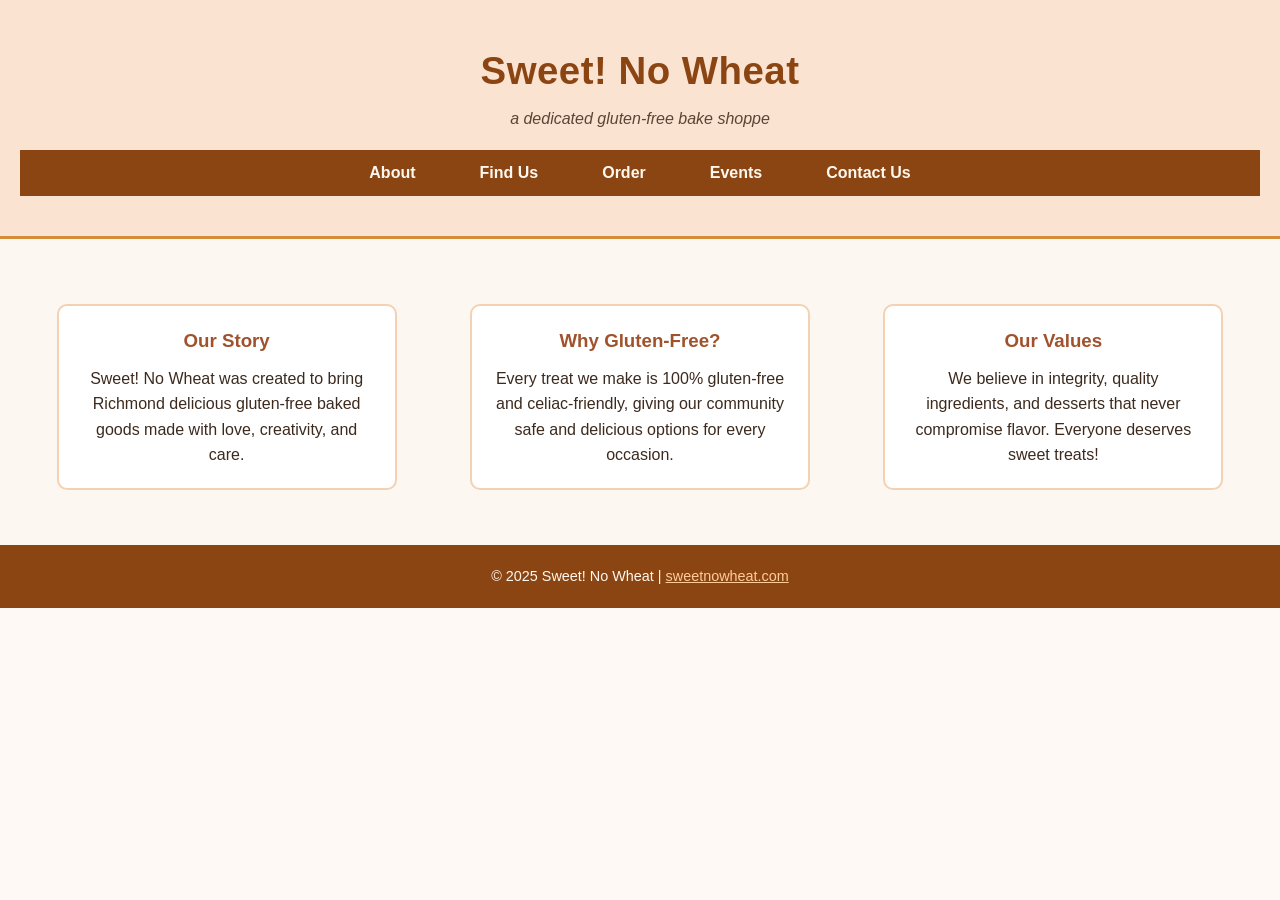
<file: about.html>
<!DOCTYPE html>
<html lang="en">
<head>
  <meta charset="UTF-8">
  <meta name="viewport" content="width=device-width, initial-scale=1.0">
  <title>Sweet! No Wheat | About</title>
  <link rel="stylesheet" href="styles.css">
</head>
<body>
  <header>
    <h1>Sweet! No Wheat</h1>
    <p class="tagline">a dedicated gluten-free bake shoppe</p>
    <nav>
      <ul>
        <li><a href="about.html">About</a></li>
        <li><a href="findus.html">Find Us</a></li>
        <li><a href="order.html">Order</a></li>
        <li><a href="events.html">Events</a></li>
        <li><a href="contactus.html">Contact Us</a></li>
      </ul>
    </nav>
  </header>

  <main>
    <section class="info">
      <div class="column">
        <h3>Our Story</h3>
        <p>Sweet! No Wheat was created to bring Richmond delicious gluten-free baked goods made with love, creativity, and care.</p>
      </div>

      <div class="column">
        <h3>Why Gluten-Free?</h3>
        <p>Every treat we make is 100% gluten-free and celiac-friendly, giving our community safe and delicious options for every occasion.</p>
      </div>

      <div class="column">
        <h3>Our Values</h3>
        <p>We believe in integrity, quality ingredients, and desserts that never compromise flavor. Everyone deserves sweet treats!</p>
      </div>
    </section>
  </main>

  <footer>
    <p>© 2025 Sweet! No Wheat | <a href="https://sweetnowheat.com">sweetnowheat.com</a></p>
  </footer>
</body>
</html>
</file>
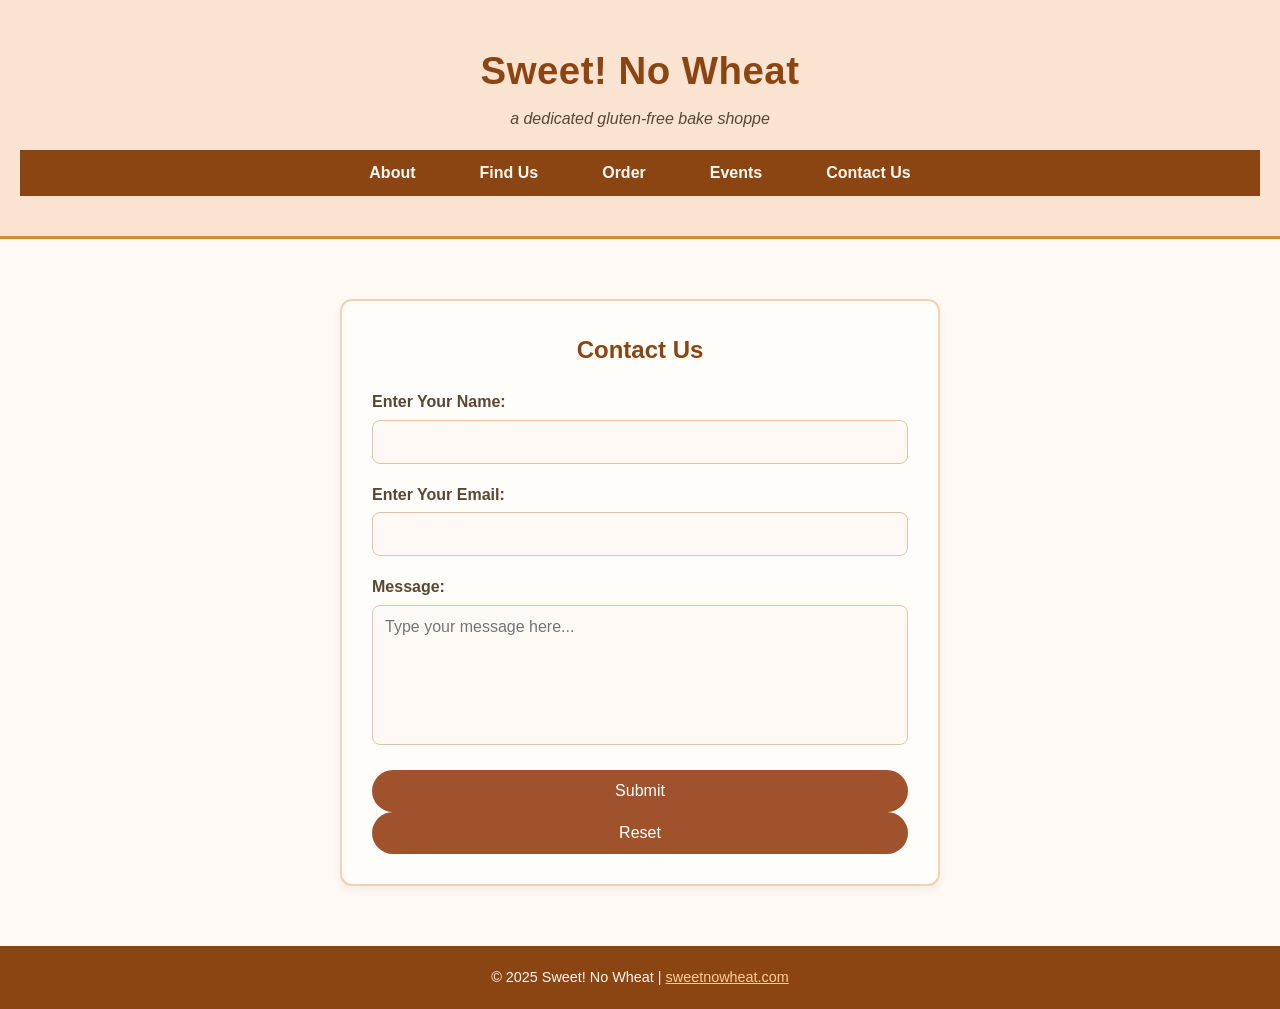
<file: contactus.html>
<!DOCTYPE html>
<html lang="en">
<head>
  <meta charset="UTF-8">
  <meta name="viewport" content="width=device-width, initial-scale=1.0">
  <title>Sweet! No Wheat | Contact Us</title>
  <link rel="stylesheet" href="styles.css">
</head>
<body>
  <header>
    <h1>Sweet! No Wheat</h1>
    <p class="tagline">a dedicated gluten-free bake shoppe</p>
    <nav>
      <ul>
        <li><a href="about.html">About</a></li>
        <li><a href="findus.html">Find Us</a></li>
        <li><a href="order.html">Order</a></li>
        <li><a href="events.html">Events</a></li>
        <li><a href="contactus.html">Contact Us</a></li>
      </ul>
    </nav>
  </header>

  <main>
    <section class="contact-container">
      <h2>Contact Us</h2>
      <form method="post" action="http://ss1.ciwcertified.com/cgi-bin/process.php">
        <label for="name">Enter Your Name:</label>
        <input type="text" id="name" name="Name" size="40" required>

        <label for="email">Enter Your Email:</label>
        <input type="email" id="email" name="Email" size="40" required>

        <label for="message">Message:</label>
        <textarea id="message" name="Message" placeholder="Type your message here..." required></textarea>

        <button type="submit">Submit</button>
        <button type="reset">Reset</button>
      </form>
    </section>
  </main>

  <footer>
    <p>© 2025 Sweet! No Wheat | <a href="https://sweetnowheat.com">sweetnowheat.com</a></p>
  </footer>
</body>
</html>
</file>
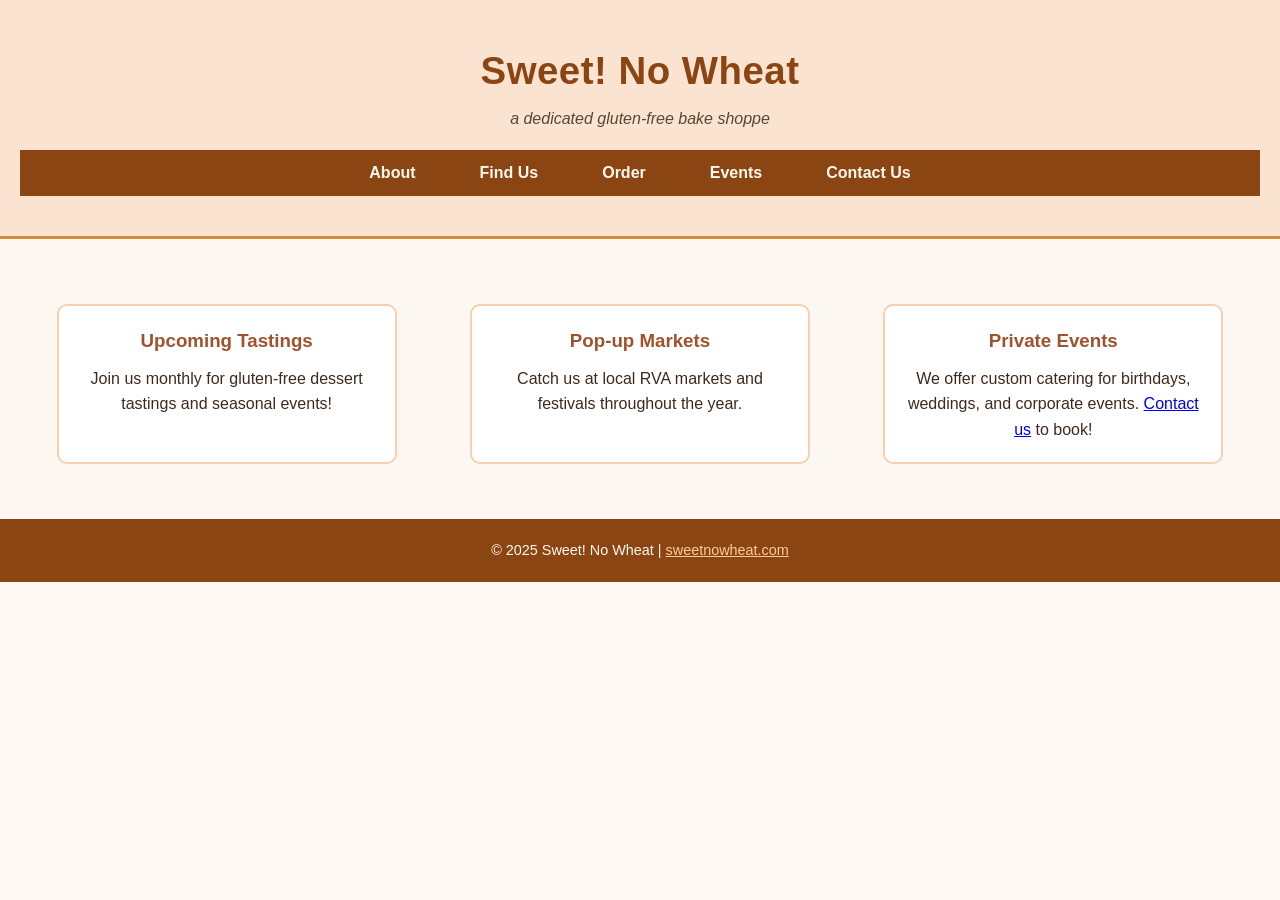
<file: events.html>
<!DOCTYPE html>
<html lang="en">
<head>
  <meta charset="UTF-8">
  <meta name="viewport" content="width=device-width, initial-scale=1.0">
  <title>Events | Sweet! No Wheat</title>
  <link rel="stylesheet" href="styles.css">
</head>
<body>
  <header>
    <h1>Sweet! No Wheat</h1>
    <p class="tagline">a dedicated gluten-free bake shoppe</p>
    <nav>
      <ul>
        <li><a href="about.html">About</a></li>
        <li><a href="findus.html">Find Us</a></li>
        <li><a href="order.html">Order</a></li>
        <li><a href="events.html">Events</a></li>
        <li><a href="contactus.html">Contact Us</a></li>
      </ul>
    </nav>
  </header>

  <main>
    <section class="info">
      <div class="column">
        <h3>Upcoming Tastings</h3>
        <p>Join us monthly for gluten-free dessert tastings and seasonal events!</p>
      </div>

      <div class="column">
        <h3>Pop-up Markets</h3>
        <p>Catch us at local RVA markets and festivals throughout the year.</p>
      </div>

      <div class="column">
        <h3>Private Events</h3>
        <p>We offer custom catering for birthdays, weddings, and corporate events. <a href="contactus.html">Contact us</a> to book!</p>
      </div>
    </section>
  </main>

  <footer>
    <p>© 2025 Sweet! No Wheat | <a href="https://sweetnowheat.com">sweetnowheat.com</a></p>
  </footer>
</body>
</html>
</file>
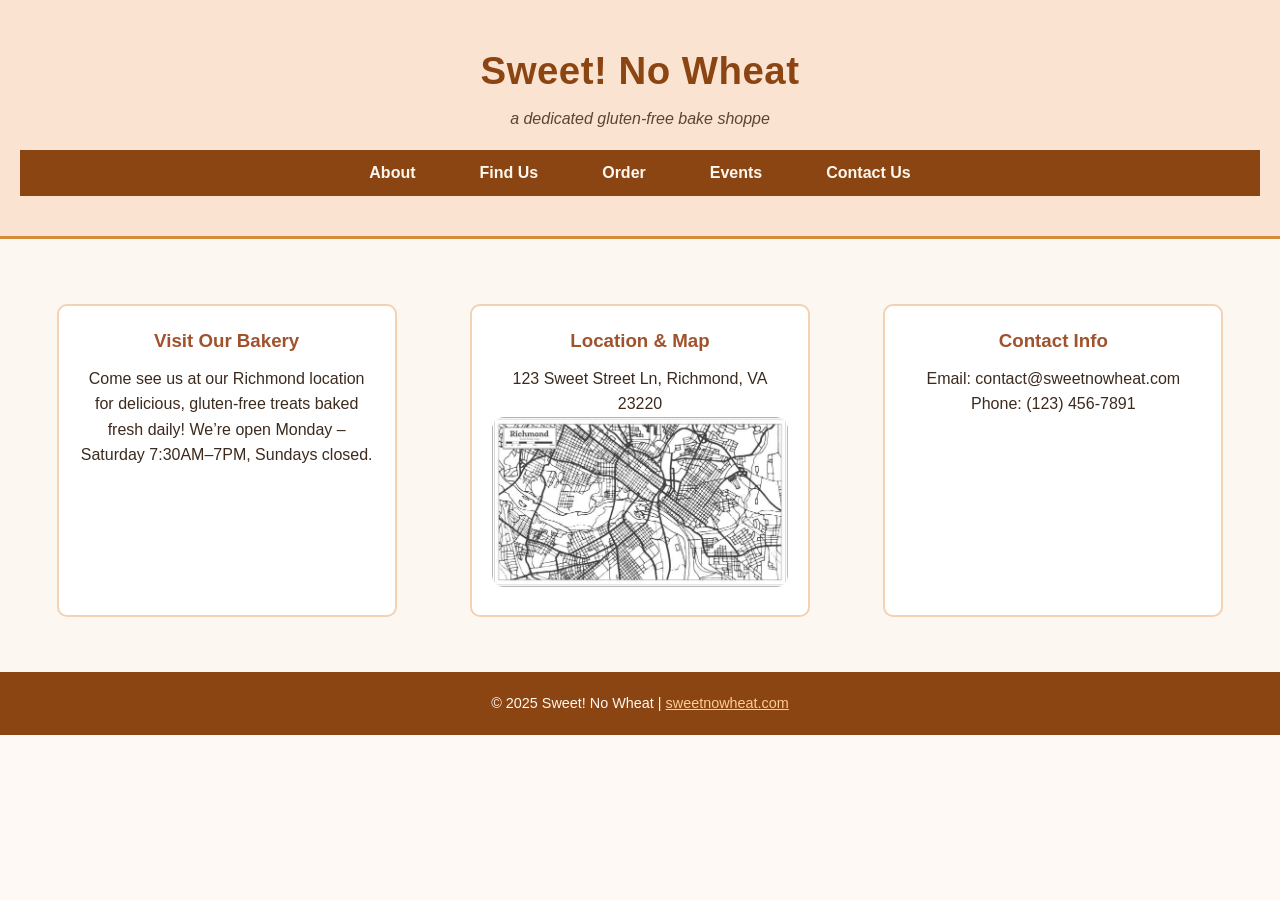
<file: findus.html>
<!DOCTYPE html>
<html lang="en">
<head>
  <meta charset="UTF-8">
  <meta name="viewport" content="width=device-width, initial-scale=1.0">
  <title>Find Us | Sweet! No Wheat</title>
  <link rel="stylesheet" href="styles.css">
</head>
<body>
  <header>
    <h1>Sweet! No Wheat</h1>
    <p class="tagline">a dedicated gluten-free bake shoppe</p>
    <nav>
      <ul>
        <li><a href="about.html">About</a></li>
        <li><a href="findus.html">Find Us</a></li>
        <li><a href="order.html">Order</a></li>
        <li><a href="events.html">Events</a></li>
        <li><a href="contactus.html">Contact Us</a></li>
      </ul>
    </nav>
  </header>

  <main>
    <section class="info">
      <div class="column">
        <h3>Visit Our Bakery</h3>
        <p>Come see us at our Richmond location for delicious, gluten-free treats baked fresh daily! We’re open Monday – Saturday 7:30AM–7PM, Sundays closed.</p>
      </div>

      <div class="column">
        <h3>Location & Map</h3>
        <p>123 Sweet Street Ln, Richmond, VA 23220</p>
<img src="map.png" alt="Map to Sweet! No Wheat" style="width:100%; border-radius:12px;">

  </div>

      <div class="column">
        <h3>Contact Info</h3>
        <p>Email: contact@sweetnowheat.com<br>Phone: (123) 456-7891</p>
      </div>
    </section>
  </main>

  <footer>
    <p>© 2025 Sweet! No Wheat | <a href="https://sweetnowheat.com">sweetnowheat.com</a></p>
  </footer>
</body>
</html>
</file>
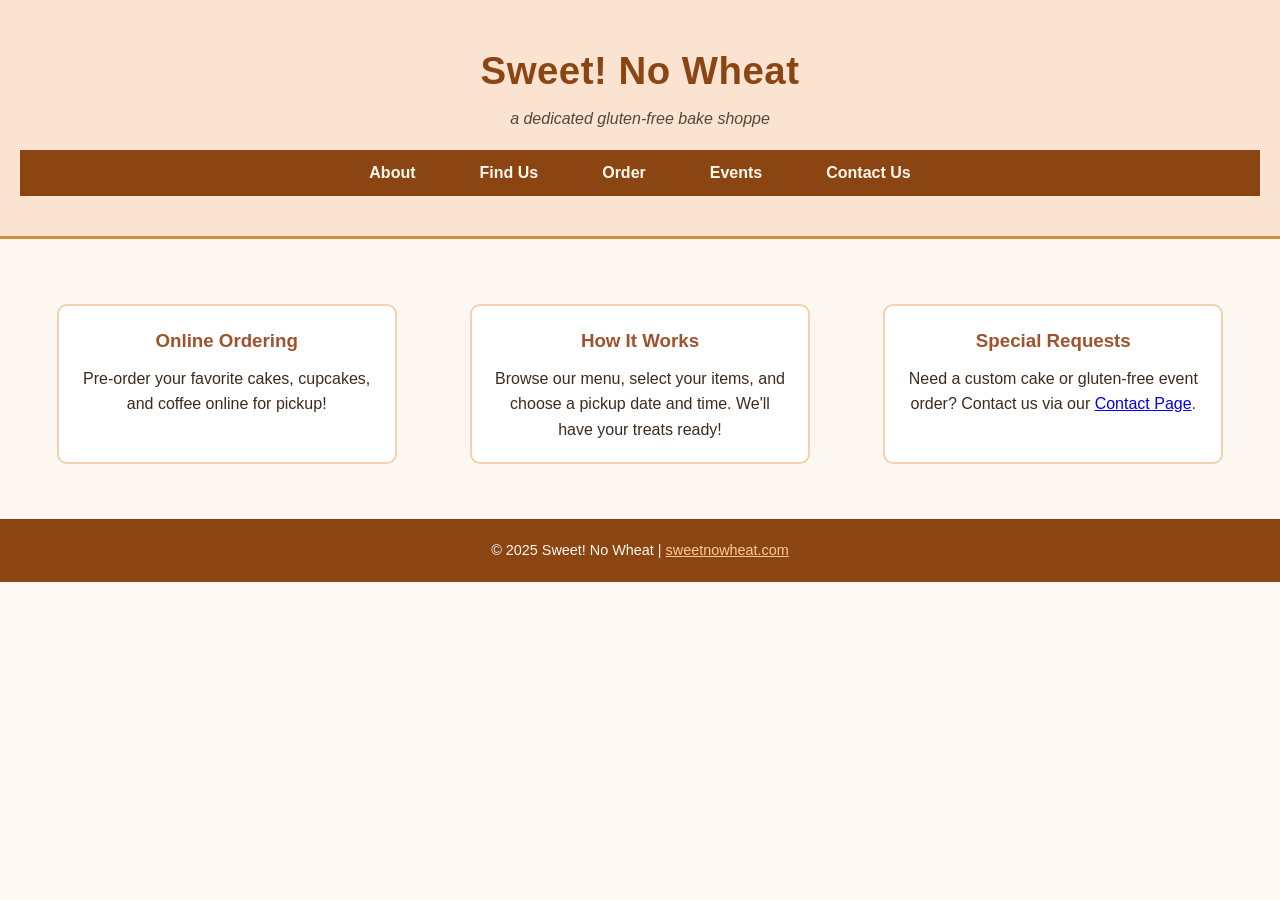
<file: order.html>
<!DOCTYPE html>
<html lang="en">
<head>
  <meta charset="UTF-8">
  <meta name="viewport" content="width=device-width, initial-scale=1.0">
  <title>Order | Sweet! No Wheat</title>
  <link rel="stylesheet" href="styles.css">
</head>
<body>
  <header>
    <h1>Sweet! No Wheat</h1>
    <p class="tagline">a dedicated gluten-free bake shoppe</p>
    <nav>
      <ul>
        <li><a href="about.html">About</a></li>
        <li><a href="findus.html">Find Us</a></li>
        <li><a href="order.html">Order</a></li>
        <li><a href="events.html">Events</a></li>
        <li><a href="contactus.html">Contact Us</a></li>
      </ul>
    </nav>
  </header>

  <main>
    <section class="info">
      <div class="column">
        <h3>Online Ordering</h3>
        <p>Pre-order your favorite cakes, cupcakes, and coffee online for pickup!</p>
      </div>

      <div class="column">
        <h3>How It Works</h3>
        <p>Browse our menu, select your items, and choose a pickup date and time. We'll have your treats ready!</p>
      </div>

      <div class="column">
        <h3>Special Requests</h3>
        <p>Need a custom cake or gluten-free event order? Contact us via our <a href="contactus.html">Contact Page</a>.</p>
      </div>
    </section>
  </main>

  <footer>
    <p>© 2025 Sweet! No Wheat | <a href="https://sweetnowheat.com">sweetnowheat.com</a></p>
  </footer>
</body>
</html>
</file>
<file: styles.css>
/* ==============================
   Sweet! No Wheat | styles.css
   Global Styles for All Pages
   ============================== */

* {
  box-sizing: border-box;
  margin: 0;
  padding: 0;
}

body {
  font-family: 'Poppins', sans-serif;
  color: #3c2a1e;
  background-color: #fff9f5;
  line-height: 1.6;
}

/* --- HEADER --- */
header {
  background-color: #fbe3d2;
  text-align: center;
  padding: 40px 20px;
  border-bottom: 3px solid #d48c3b;
  position: sticky;
  top: 0;
  z-index: 10;
}

header h1 {
  font-size: 2.4rem;
  color: #8b4513;
  letter-spacing: 0.5px;
}

.tagline {
  font-style: italic;
  color: #5a4634;
  margin-top: 5px;
}

/* --- NAVIGATION --- */
nav ul {
  list-style: none;
  display: flex;
  justify-content: center;
  flex-wrap: wrap;
  background-color: #8b4513;
  margin-top: 18px;
  padding: 10px 0;
}

nav li {
  margin: 0 18px;
}

nav a {
  color: #fff8ef;
  text-decoration: none;
  font-weight: 600;
  padding: 10px 14px;
  border-radius: 6px;
  transition: all 0.3s ease;
}

/* --- PSEUDO-CLASSES --- */
nav a:hover {
  background-color: #ffcc99;
  color: #4a2600;
}

nav a:active {
  background-color: #ffb366;
  color: #fff;
}

nav a:visited {
  color: #ffe6cc;
}

/* --- HERO SECTION --- */
.hero {
  display: flex;
  flex-wrap: wrap;
  align-items: center;
  justify-content: center;
  padding: 50px 20px;
  background-color: #fff3e0;
  position: relative;
}

.hero-text {
  flex: 1 1 300px;
  max-width: 500px;
  margin-right: 40px;
  position: relative;
  z-index: 1;
}

.hero-text h2 {
  color: #8b4513;
  margin-bottom: 15px;
}

.hero-image {
  flex: 0 1 300px;
  position: relative;
  top: 10px;
}

.hero-image img {
  width: 300px;
  border-radius: 12px;
  box-shadow: 0 4px 10px rgba(0, 0, 0, 0.1);
}

/* --- INFO SECTION (used on About, Find Us, Order, Events) --- */
.info {
  display: flex;
  flex-wrap: wrap;
  justify-content: space-around;
  text-align: center;
  padding: 40px 20px;
  background-color: #fdf7f2;
  position: relative;
}

.info .column {
  flex: 1 1 250px;
  max-width: 340px;
  margin: 20px;
  padding: 20px;
  border: 2px solid #f3d1b2;
  border-radius: 10px;
  background-color: #fff;
  position: relative;
  top: 5px;
}

.info h3 {
  color: #a0522d;
  margin-bottom: 10px;
}

/* --- CTA SECTION (buttons for homepage / order links) --- */
.cta {
  text-align: center;
  padding: 40px 20px;
  background-color: #fbe3d2;
  position: relative;
}

.button {
  display: inline-block;
  background-color: #a0522d;
  color: white;
  text-decoration: none;
  padding: 12px 25px;
  margin: 10px;
  border-radius: 25px;
  transition: all 0.3s ease;
  position: relative;
  top: 3px;
}

/* --- BUTTON PSEUDO-CLASSES --- */
.button:hover {
  background-color: #ffcc99;
  color: #4a2600;
}

.button:active {
  background-color: #ffb366;
}

.button.secondary {
  background-color: #ffdab3;
  color: #4a2600;
}

/* --- FOOTER --- */
footer {
  background-color: #8b4513;
  color: #fff8ef;
  text-align: center;
  padding: 20px 0;
  font-size: 0.9rem;
  position: relative;
}

footer a {
  color: #ffcc99;
  text-decoration: underline;
}

footer a:hover {
  color: #fff;
}

/* --- RESPONSIVE ADJUSTMENTS --- */
@media (max-width: 768px) {
  .hero {
    flex-direction: column;
  }

  .hero-text {
    margin-right: 0;
    margin-bottom: 20px;
    text-align: center;
  }

  nav li {
    margin: 8px;
  }

  .info {
    flex-direction: column;
  }

  .info .column {
    margin: 15px auto;
  }
}

/* ============================
   CONTACT PAGE FORM STYLING
   ============================ */

.contact-container {
  max-width: 600px;
  margin: 60px auto;
  background-color: #fffdf9;
  padding: 30px;
  border: 2px solid #f3d1b2;
  border-radius: 12px;
  box-shadow: 0 4px 10px rgba(0,0,0,0.05);
}

.contact-container h2 {
  text-align: center;
  color: #8b4513;
  margin-bottom: 20px;
}

form label {
  display: block;
  margin-bottom: 5px;
  font-weight: 600;
  color: #5a4634;
}

form input,
form textarea {
  width: 100%;
  padding: 12px;
  border: 1px solid #e3c1a8;
  border-radius: 8px;
  margin-bottom: 18px;
  font-size: 1rem;
  font-family: 'Poppins', sans-serif;
  background-color: #fff9f5;
}

form textarea {
  height: 140px;
  resize: none;
}

form button {
  display: block;
  width: 100%;
  background-color: #a0522d;
  color: #fff;
  padding: 12px;
  border: none;
  border-radius: 25px;
  font-size: 1rem;
  cursor: pointer;
  transition: 0.3s ease;
}

form button:hover {
  background-color: #ffcc99;
  color: #4a2600;
}

/* ============================
   SMALL ADDITIONS FOR ORDER & EVENTS
   ============================ */
.order-info,
.events-info {
  text-align: center;
  padding: 40px 20px;
  background-color: #fff7f0;
  border-radius: 12px;
  margin: 20px auto;
  max-width: 800px;
  box-shadow: 0 4px 10px rgba(0,0,0,0.05);
}

.order-info h3,
.events-info h3 {
  color: #a0522d;
  margin-bottom: 15px;
}

.order-info p,
.events-info p {
  font-size: 1rem;
  color: #5a4634;
  line-height: 1.6;
}
</file>
